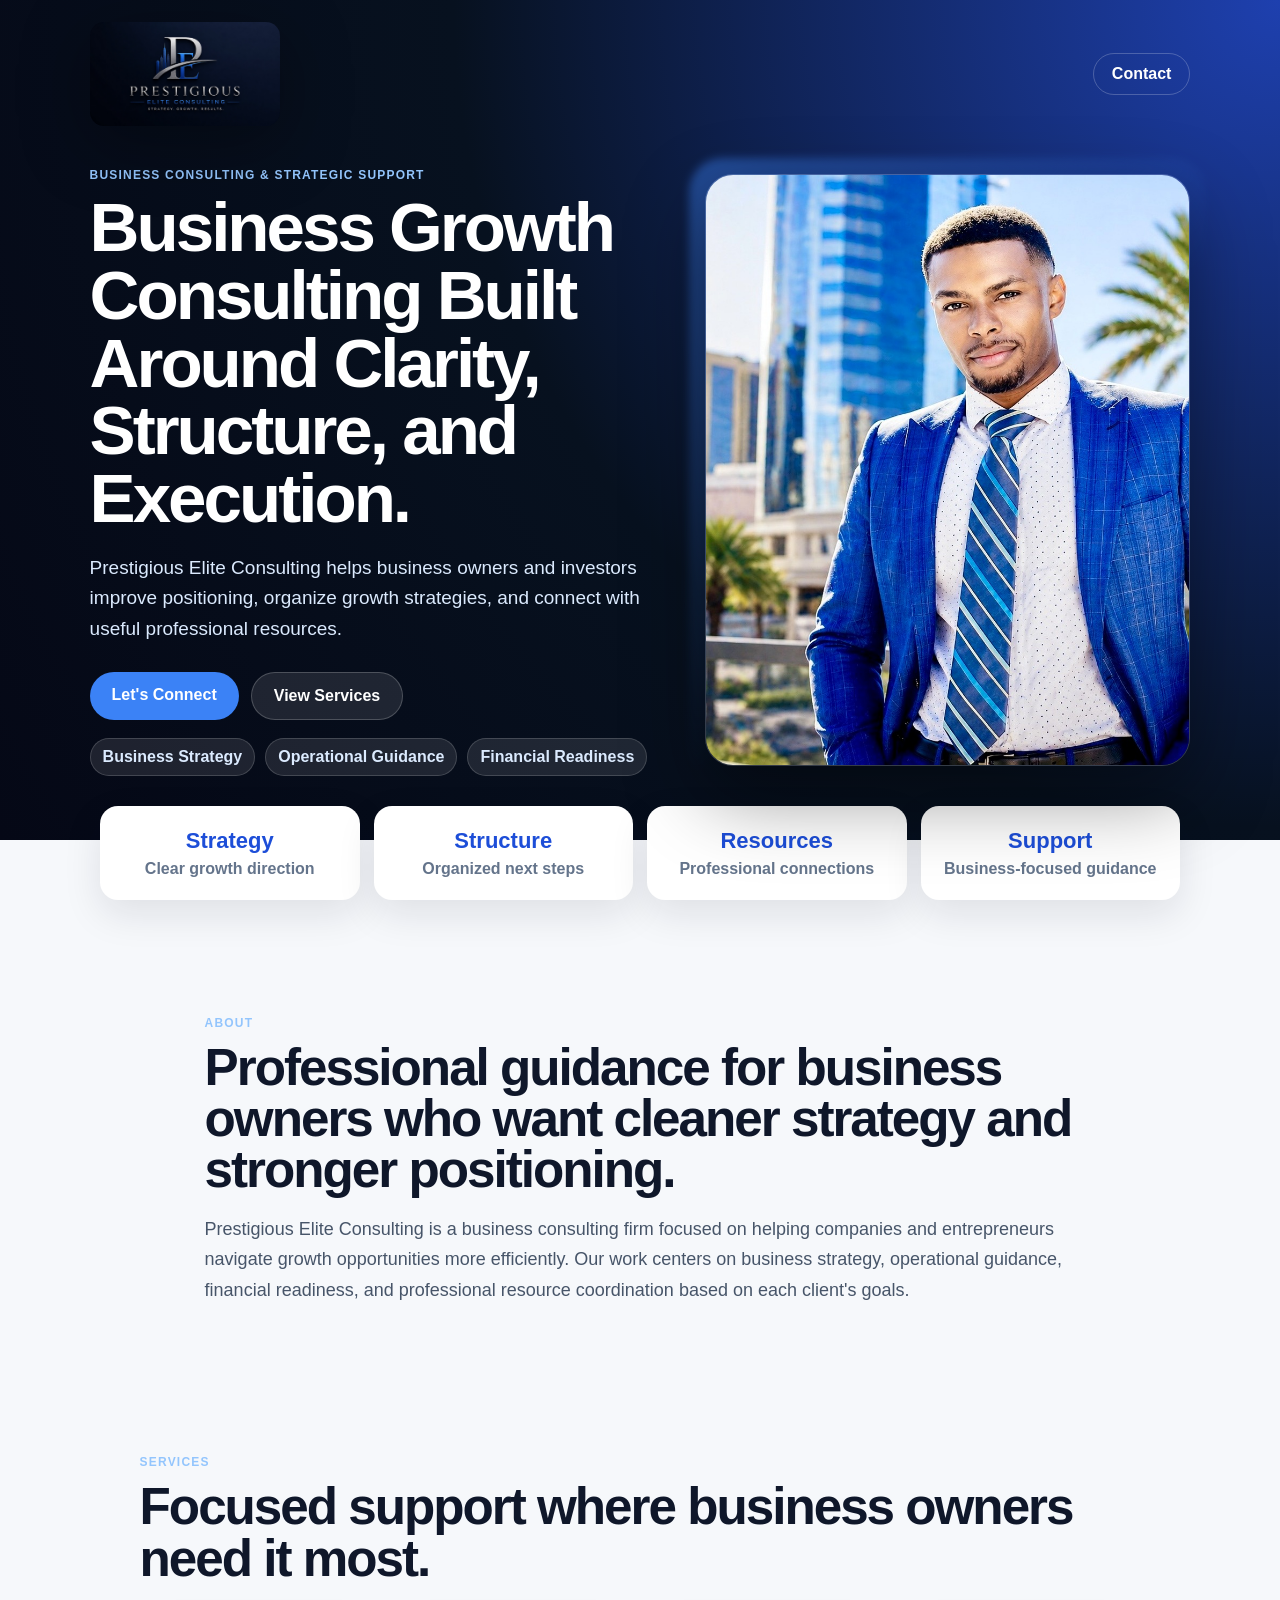
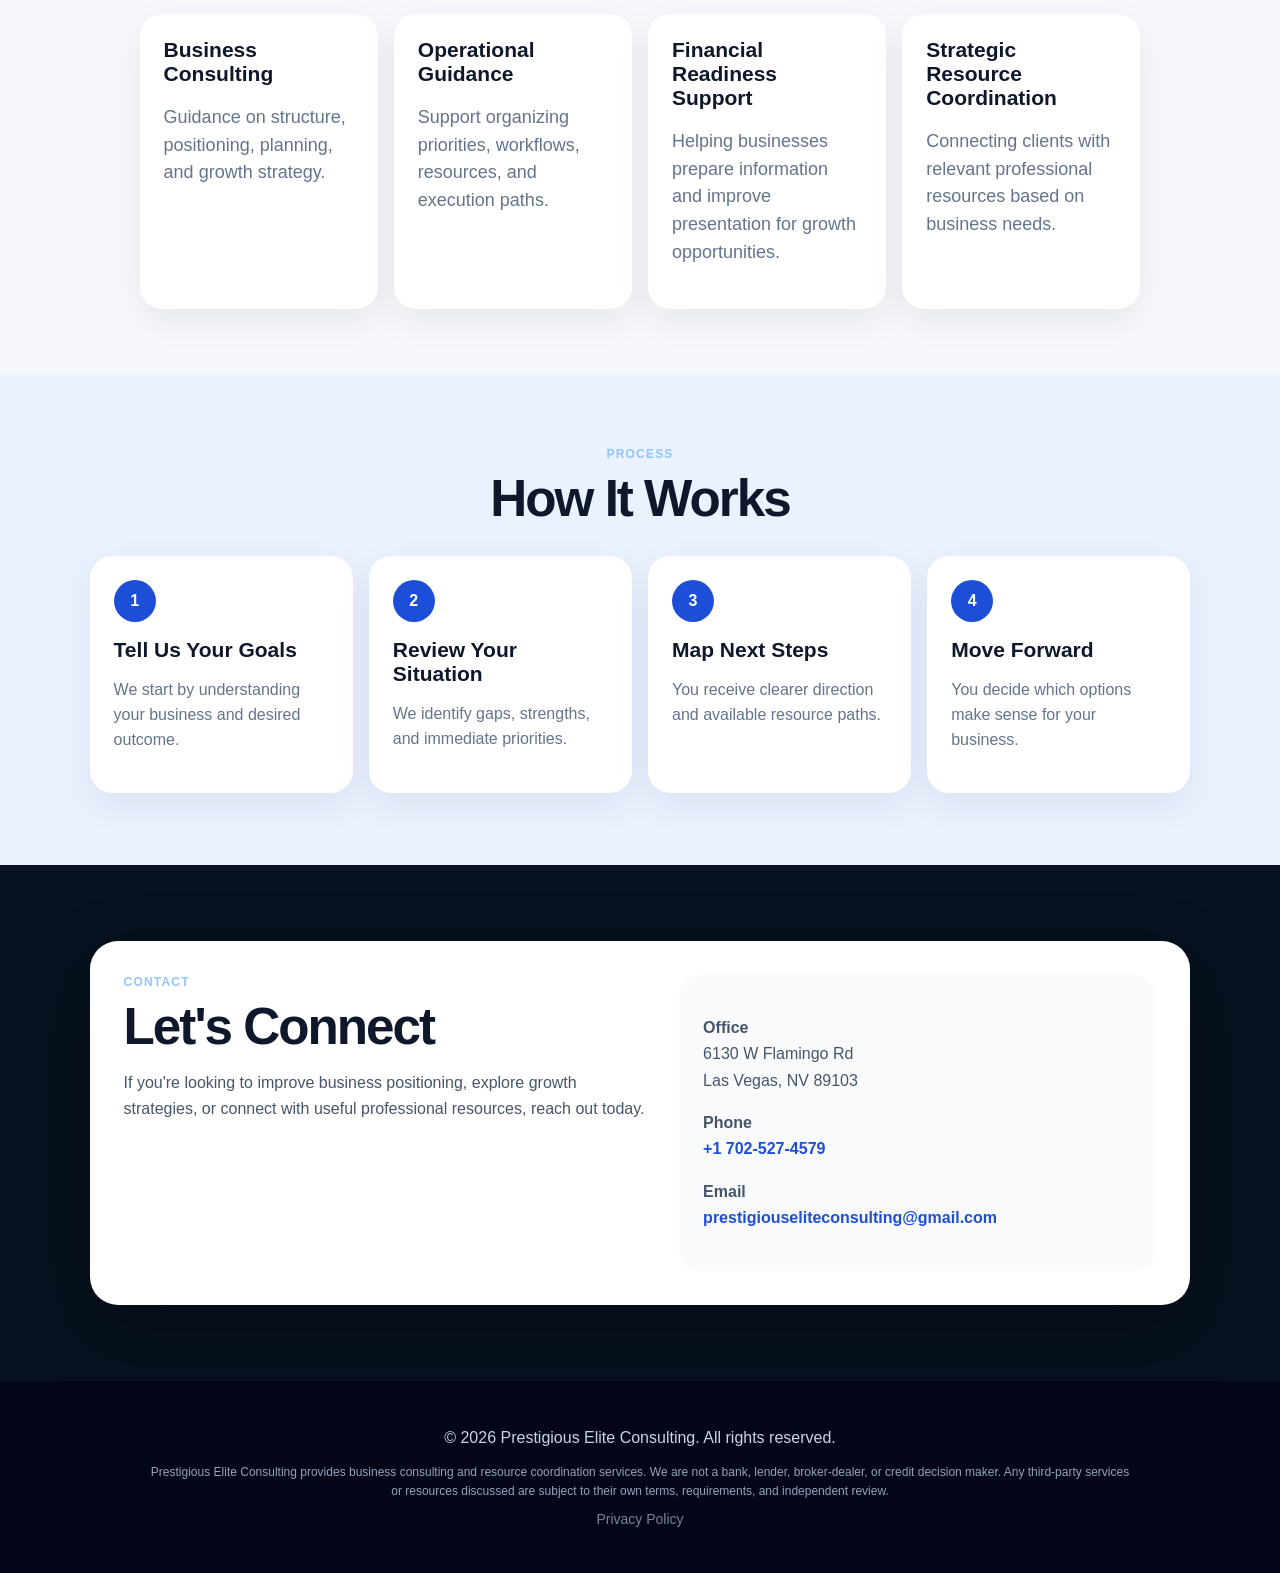
<file: index.html>
<!DOCTYPE html>
<html lang="en">
<head>
<meta charset="UTF-8">
<meta name="viewport" content="width=device-width, initial-scale=1.0">

<title>Prestigious Elite Consulting | Business Growth Consulting</title>

<meta name="description" content="Prestigious Elite Consulting helps business owners and investors improve positioning, organize growth strategies, and move forward with clarity.">

<link rel="stylesheet" href="styles.css">

<link rel="icon" type="image/png" sizes="32x32" href="/assets/favicon-32x32.png">
<link rel="shortcut icon" href="/assets/favicon.png">
<link rel="apple-touch-icon" sizes="180x180" href="/assets/apple-touch-icon.png">

<meta property="og:title" content="Prestigious Elite Consulting">
<meta property="og:description" content="Business growth consulting focused on strategy, structure, and operational clarity.">
<meta property="og:image" content="https://prestigiouseliteconsulting.com/assets/social-preview.png">
<meta property="og:image:secure_url" content="https://prestigiouseliteconsulting.com/assets/social-preview.png">
<meta property="og:image:width" content="1200">
<meta property="og:image:height" content="630">
<meta property="og:url" content="https://prestigiouseliteconsulting.com/">
<meta property="og:type" content="website">

<meta name="twitter:card" content="summary_large_image">
<meta name="twitter:title" content="Prestigious Elite Consulting">
<meta name="twitter:description" content="Business growth consulting focused on strategy, structure, and operational clarity.">
<meta name="twitter:image" content="https://prestigiouseliteconsulting.com/assets/social-preview.png">

</head>

<body>

<header class="hero">

<nav class="nav">
<a href="/" class="brand">
<img src="assets/logo.png" alt="Prestigious Elite Consulting logo">
</a>
<a class="nav-link" href="#contact">Contact</a>
</nav>

<section class="hero-grid">

<div class="hero-copy">
<div class="eyebrow">Business Consulting & Strategic Support</div>

<h1>
Business Growth Consulting Built Around Clarity, Structure, and Execution.
</h1>

<p class="subhead">
Prestigious Elite Consulting helps business owners and investors improve positioning,
organize growth strategies, and connect with useful professional resources.
</p>

<div class="hero-actions">
<a href="#contact" class="primary-btn">Let's Connect</a>
<a href="#services" class="secondary-btn">View Services</a>
</div>

<div class="trust-row">
<span>Business Strategy</span>
<span>Operational Guidance</span>
<span>Financial Readiness</span>
</div>
</div>

<div class="hero-photo-wrap">
<img src="assets/founder-photo.jpg" alt="Professional portrait">
</div>

</section>
</header>

<section class="credibility">
<div><strong>Strategy</strong><span>Clear growth direction</span></div>
<div><strong>Structure</strong><span>Organized next steps</span></div>
<div><strong>Resources</strong><span>Professional connections</span></div>
<div><strong>Support</strong><span>Business-focused guidance</span></div>
</section>

<section class="section about" id="about">
<div class="section-kicker">About</div>

<h2>
Professional guidance for business owners who want cleaner strategy and stronger positioning.
</h2>

<p>
Prestigious Elite Consulting is a business consulting firm focused on helping companies
and entrepreneurs navigate growth opportunities more efficiently. Our work centers on
business strategy, operational guidance, financial readiness, and professional resource
coordination based on each client's goals.
</p>
</section>

<section class="section services" id="services">
<div class="section-kicker">Services</div>

<h2>Focused support where business owners need it most.</h2>

<div class="service-grid">

<div class="service-card">
<h3>Business Consulting</h3>
<p>Guidance on structure, positioning, planning, and growth strategy.</p>
</div>

<div class="service-card">
<h3>Operational Guidance</h3>
<p>Support organizing priorities, workflows, resources, and execution paths.</p>
</div>

<div class="service-card">
<h3>Financial Readiness Support</h3>
<p>Helping businesses prepare information and improve presentation for growth opportunities.</p>
</div>

<div class="service-card">
<h3>Strategic Resource Coordination</h3>
<p>Connecting clients with relevant professional resources based on business needs.</p>
</div>

</div>
</section>

<section class="process">
<div class="section-kicker">Process</div>

<h2>How It Works</h2>

<div class="steps">

<div>
<span>1</span>
<h3>Tell Us Your Goals</h3>
<p>We start by understanding your business and desired outcome.</p>
</div>

<div>
<span>2</span>
<h3>Review Your Situation</h3>
<p>We identify gaps, strengths, and immediate priorities.</p>
</div>

<div>
<span>3</span>
<h3>Map Next Steps</h3>
<p>You receive clearer direction and available resource paths.</p>
</div>

<div>
<span>4</span>
<h3>Move Forward</h3>
<p>You decide which options make sense for your business.</p>
</div>

</div>
</section>

<section class="contact" id="contact">
<div class="contact-card">

<div>
<div class="section-kicker">Contact</div>
<h2>Let's Connect</h2>

<p>
If you're looking to improve business positioning, explore growth strategies,
or connect with useful professional resources, reach out today.
</p>
</div>

<div class="contact-details">
<p><strong>Office</strong><br>6130 W Flamingo Rd<br>Las Vegas, NV 89103</p>

<p><strong>Phone</strong><br>
<a href="tel:+17025274579">+1 702-527-4579</a>
</p>

<p><strong>Email</strong><br>
<a href="mailto:prestigiouseliteconsulting@gmail.com">
prestigiouseliteconsulting@gmail.com
</a>
</p>
</div>

</div>
</section>

<footer>

<p>© 2026 Prestigious Elite Consulting. All rights reserved.</p>

<p class="legal">
Prestigious Elite Consulting provides business consulting and resource coordination services.
We are not a bank, lender, broker-dealer, or credit decision maker.
Any third-party services or resources discussed are subject to their own terms,
requirements, and independent review.
</p>

<p style="margin-top:10px; font-size:14px; opacity:0.8;">
<a href="/privacy-policy.html" style="color:#94a3b8; text-decoration:none;">
Privacy Policy
</a>
</p>

</footer>

</body>
</html>
</file>
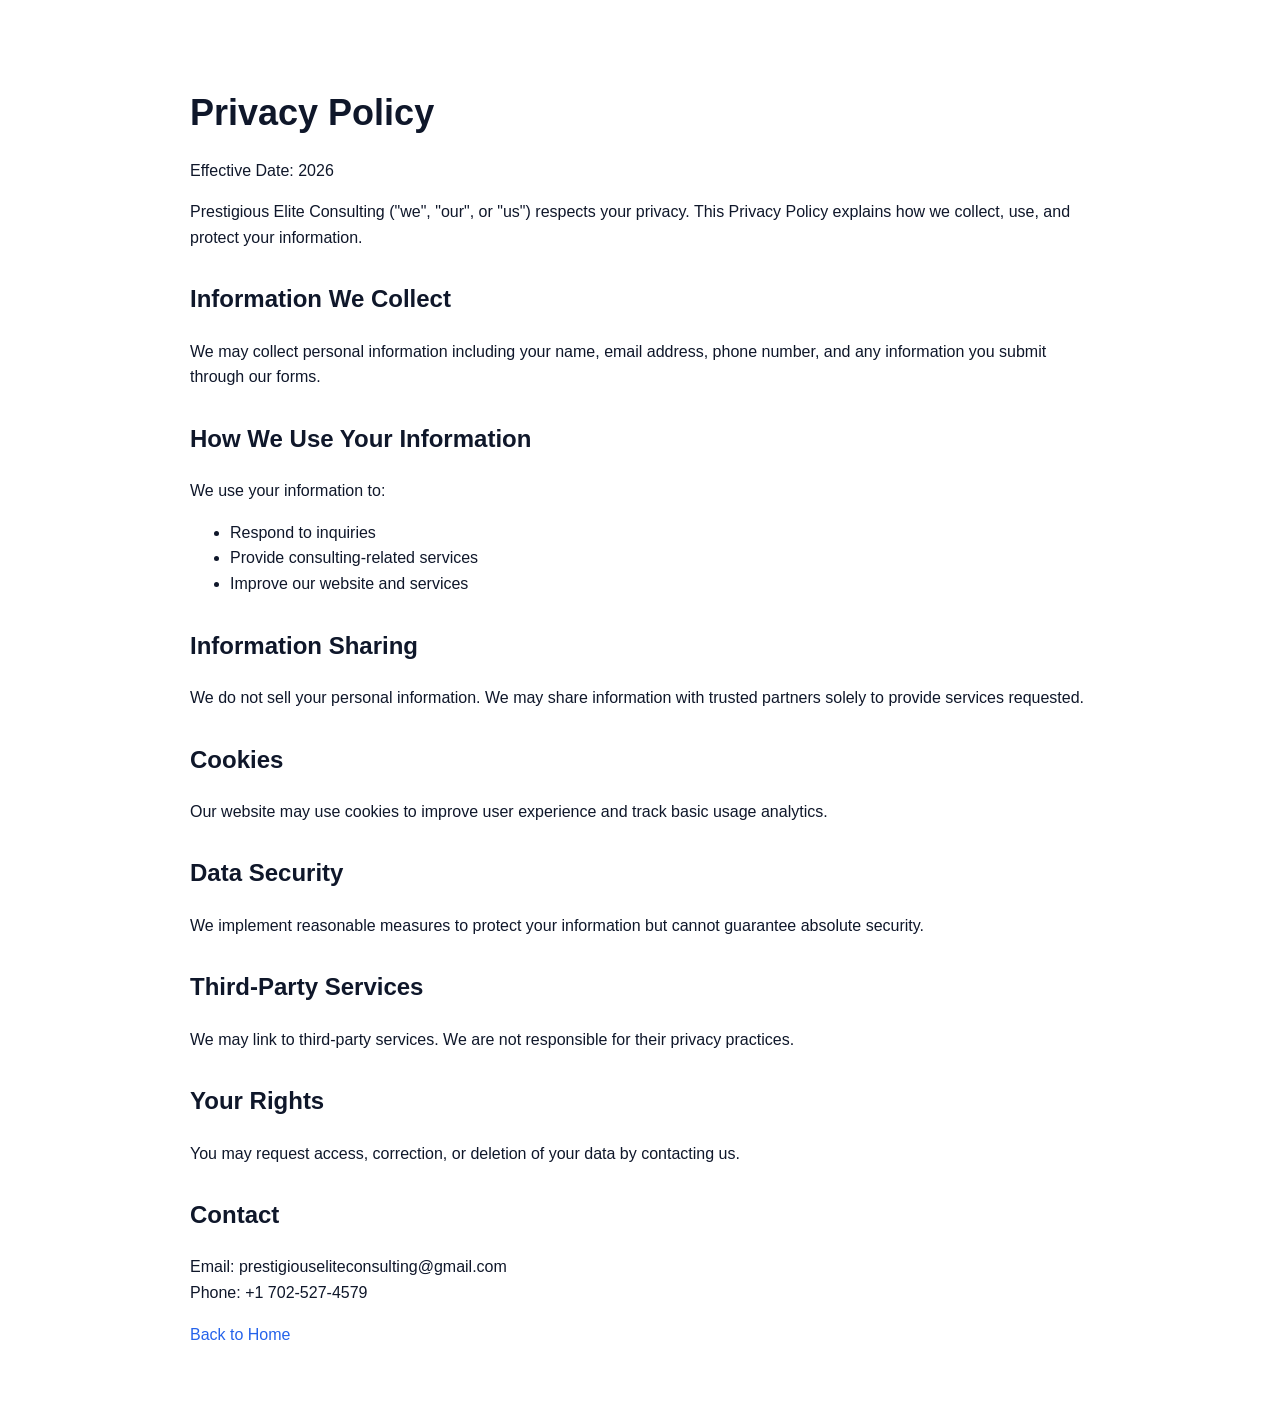
<file: privacy-policy.html>
<!DOCTYPE html>
<html lang="en">
<head>
<meta charset="UTF-8">
<meta name="viewport" content="width=device-width, initial-scale=1.0">
<title>Privacy Policy | Prestigious Elite Consulting</title>
<meta name="description" content="Privacy Policy for Prestigious Elite Consulting.">
<link rel="icon" href="/assets/favicon.png">
<style>
body{font-family:Arial,sans-serif;max-width:900px;margin:40px auto;padding:20px;color:#0f172a;line-height:1.6}
h1{font-size:36px;margin-bottom:10px}
h2{margin-top:30px}
a{color:#2563eb;text-decoration:none}
</style>
</head>
<body>

<h1>Privacy Policy</h1>
<p>Effective Date: 2026</p>

<p>Prestigious Elite Consulting ("we", "our", or "us") respects your privacy. This Privacy Policy explains how we collect, use, and protect your information.</p>

<h2>Information We Collect</h2>
<p>We may collect personal information including your name, email address, phone number, and any information you submit through our forms.</p>

<h2>How We Use Your Information</h2>
<p>We use your information to:
<ul>
<li>Respond to inquiries</li>
<li>Provide consulting-related services</li>
<li>Improve our website and services</li>
</ul>
</p>

<h2>Information Sharing</h2>
<p>We do not sell your personal information. We may share information with trusted partners solely to provide services requested.</p>

<h2>Cookies</h2>
<p>Our website may use cookies to improve user experience and track basic usage analytics.</p>

<h2>Data Security</h2>
<p>We implement reasonable measures to protect your information but cannot guarantee absolute security.</p>

<h2>Third-Party Services</h2>
<p>We may link to third-party services. We are not responsible for their privacy practices.</p>

<h2>Your Rights</h2>
<p>You may request access, correction, or deletion of your data by contacting us.</p>

<h2>Contact</h2>
<p>Email: prestigiouseliteconsulting@gmail.com<br>
Phone: +1 702-527-4579</p>

<p><a href="/">Back to Home</a></p>

</body>
</html>
</file>
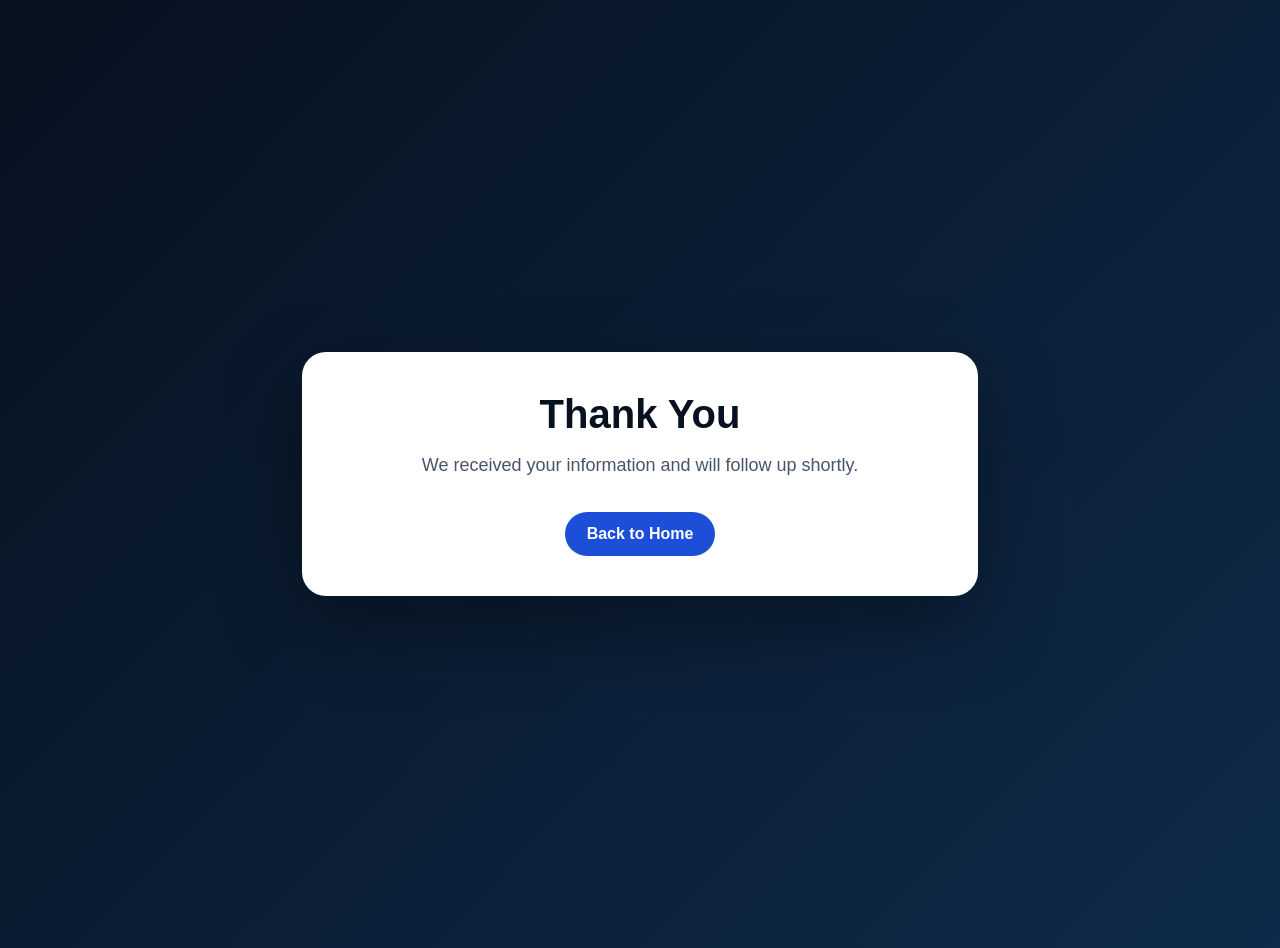
<file: thank-you.html>
<!DOCTYPE html><html lang="en"><head><meta charset="UTF-8"><meta name="viewport" content="width=device-width, initial-scale=1.0"><title>Thank You | Prestigious Elite Consulting</title></head><body style="margin:0;font-family:Arial,sans-serif;background:linear-gradient(135deg,#07111f,#0f2a4a);min-height:100vh;display:flex;align-items:center;justify-content:center;padding:24px"><div style="max-width:620px;width:100%;background:white;color:#0f172a;border-radius:24px;padding:40px 28px;text-align:center;box-shadow:0 30px 80px rgba(0,0,0,.35)"><h1 style="margin:0 0 12px;font-size:40px;color:#07111f">Thank You</h1><p style="font-size:18px;color:#475569">We received your information and will follow up shortly.</p><a href="/" style="display:inline-block;margin-top:18px;background:#1d4ed8;color:white;text-decoration:none;font-weight:900;padding:13px 22px;border-radius:999px">Back to Home</a></div></body></html>
</file>
<file: styles.css>
*{box-sizing:border-box}html{scroll-behavior:smooth}body{margin:0;font-family:Inter,Arial,sans-serif;background:#f6f8fb;color:#0f172a}.hero{background:radial-gradient(circle at top right,#1e40af,#07111f 54%,#050816);color:white;padding:22px 7% 64px}.nav{display:flex;justify-content:space-between;align-items:center;margin-bottom:42px}.brand img{width:190px;max-width:62vw;display:block;border-radius:14px;filter:drop-shadow(0 16px 34px rgba(0,0,0,.35))}.nav-link{color:white;text-decoration:none;border:1px solid rgba(255,255,255,.22);padding:11px 18px;border-radius:999px;font-weight:800}.hero-grid{display:grid;grid-template-columns:1.08fr .92fr;gap:46px;align-items:center;max-width:1180px;margin:0 auto}.eyebrow,.section-kicker{color:#93c5fd;text-transform:uppercase;letter-spacing:1.2px;font-size:12px;font-weight:900;margin-bottom:12px}h1{font-size:clamp(42px,5.4vw,72px);line-height:.98;letter-spacing:-3px;margin:0 0 20px}.subhead{font-size:19px;line-height:1.6;color:#dbeafe;max-width:720px}.hero-actions{display:flex;gap:12px;flex-wrap:wrap;margin:28px 0 18px}.primary-btn,.secondary-btn{display:inline-block;text-decoration:none;font-weight:900;padding:14px 22px;border-radius:999px}.primary-btn{background:#3b82f6;color:white}.secondary-btn{background:rgba(255,255,255,.1);color:white;border:1px solid rgba(255,255,255,.2)}.trust-row{display:flex;flex-wrap:wrap;gap:10px}.trust-row span{background:rgba(255,255,255,.1);border:1px solid rgba(255,255,255,.16);padding:9px 12px;border-radius:999px;font-weight:800;color:#dbeafe}.hero-photo-wrap{position:relative}.hero-photo-wrap:before{content:"";position:absolute;inset:-16px;background:linear-gradient(135deg,#3b82f6,transparent 55%);border-radius:34px;opacity:.45;filter:blur(4px)}.hero-photo-wrap img{position:relative;width:100%;border-radius:28px;box-shadow:0 30px 80px rgba(0,0,0,.42);border:1px solid rgba(255,255,255,.18)}.credibility{max-width:1120px;margin:-34px auto 50px;padding:0 20px;display:grid;grid-template-columns:repeat(4,1fr);gap:14px}.credibility div{background:white;border-radius:18px;padding:22px;text-align:center;box-shadow:0 14px 38px rgba(15,23,42,.1)}.credibility strong{display:block;font-size:22px;color:#1d4ed8}.credibility span{display:block;margin-top:6px;color:#64748b;font-weight:700}.section{max-width:1050px;margin:0 auto;padding:66px 7%}.section h2,.process h2,.contact h2{font-size:clamp(34px,4vw,54px);line-height:1;letter-spacing:-2px;margin:0 0 18px;color:#0f172a}.section p{font-size:18px;line-height:1.7;color:#475569}.services{max-width:1180px}.service-grid{display:grid;grid-template-columns:repeat(4,1fr);gap:16px;margin-top:30px}.service-card,.steps div{background:white;border-radius:22px;padding:24px;box-shadow:0 12px 35px rgba(15,23,42,.07)}.service-card h3,.steps h3{margin:0 0 10px;font-size:21px}.service-card p,.steps p{color:#64748b;line-height:1.55}.process{background:#eaf1ff;padding:72px 7%;text-align:center}.steps{display:grid;grid-template-columns:repeat(4,1fr);gap:16px;max-width:1180px;margin:32px auto 0;text-align:left}.steps span{display:grid;place-items:center;background:#1d4ed8;color:white;width:42px;height:42px;border-radius:999px;font-weight:900;margin-bottom:16px}.contact{padding:76px 7%;background:#07111f}.contact-card{max-width:1120px;margin:0 auto;background:white;border-radius:28px;padding:34px;display:grid;grid-template-columns:1.05fr .95fr;gap:28px;box-shadow:0 25px 70px rgba(0,0,0,.26)}.contact p{color:#475569;line-height:1.65}.contact a{color:#1d4ed8;font-weight:900;text-decoration:none}.contact-details{background:#f8fafc;border-radius:22px;padding:24px}footer{background:#020617;color:#cbd5e1;text-align:center;padding:32px 7%}.legal{max-width:980px;margin:10px auto 0;color:#94a3b8;font-size:12px;line-height:1.55}@media(max-width:900px){.hero{padding:16px 5% 42px}.nav{justify-content:center;margin-bottom:26px}.nav-link{display:none}.brand img{width:150px;margin:0 auto}.hero-grid{grid-template-columns:1fr;gap:28px}.hero-copy{text-align:center}h1{font-size:36px;letter-spacing:-1.5px}.subhead{font-size:16px;margin:0 auto}.hero-actions{justify-content:center}.primary-btn,.secondary-btn{width:100%;max-width:320px;text-align:center}.trust-row{justify-content:center}.hero-photo-wrap{max-width:420px;margin:0 auto}.credibility{grid-template-columns:1fr;margin:24px auto 20px}.service-grid,.steps,.contact-card{grid-template-columns:1fr}.section,.process,.contact{padding:48px 5%}.section h2,.process h2,.contact h2{font-size:32px;letter-spacing:-1px}}
</file>
